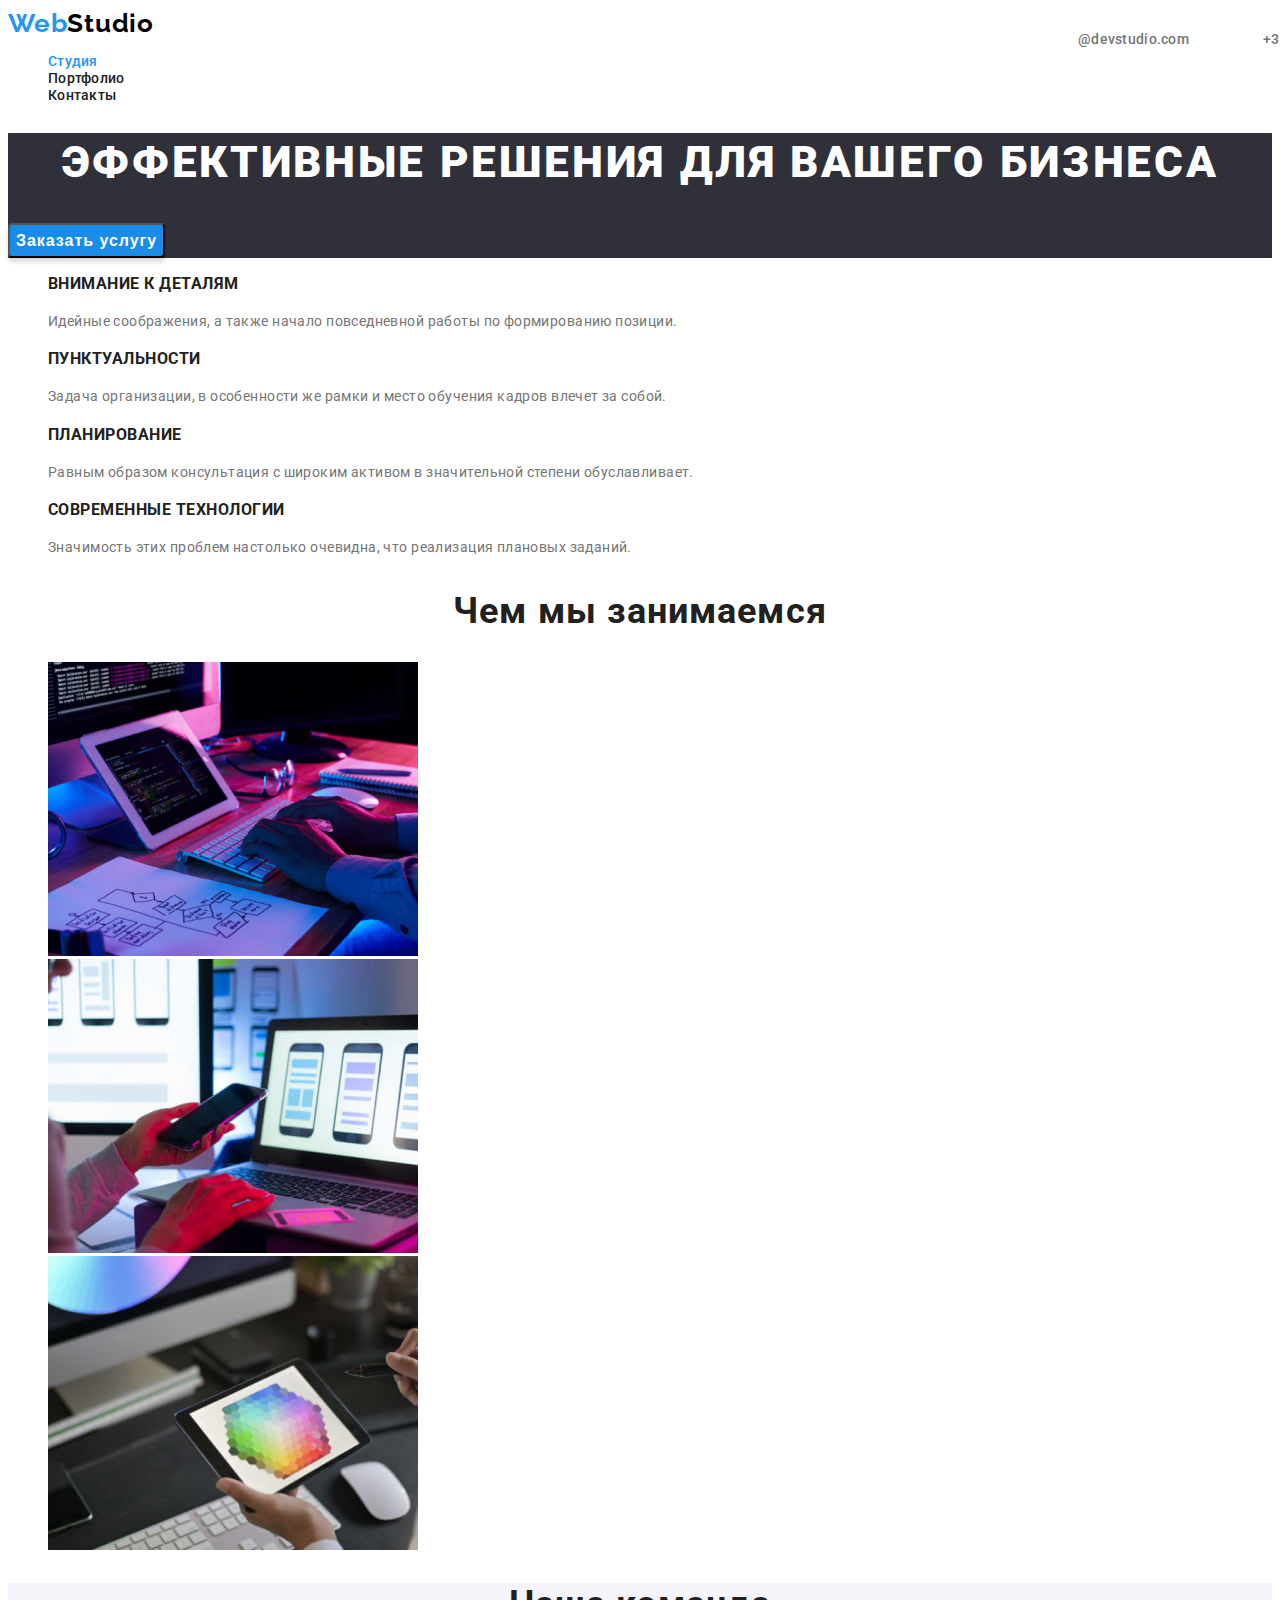
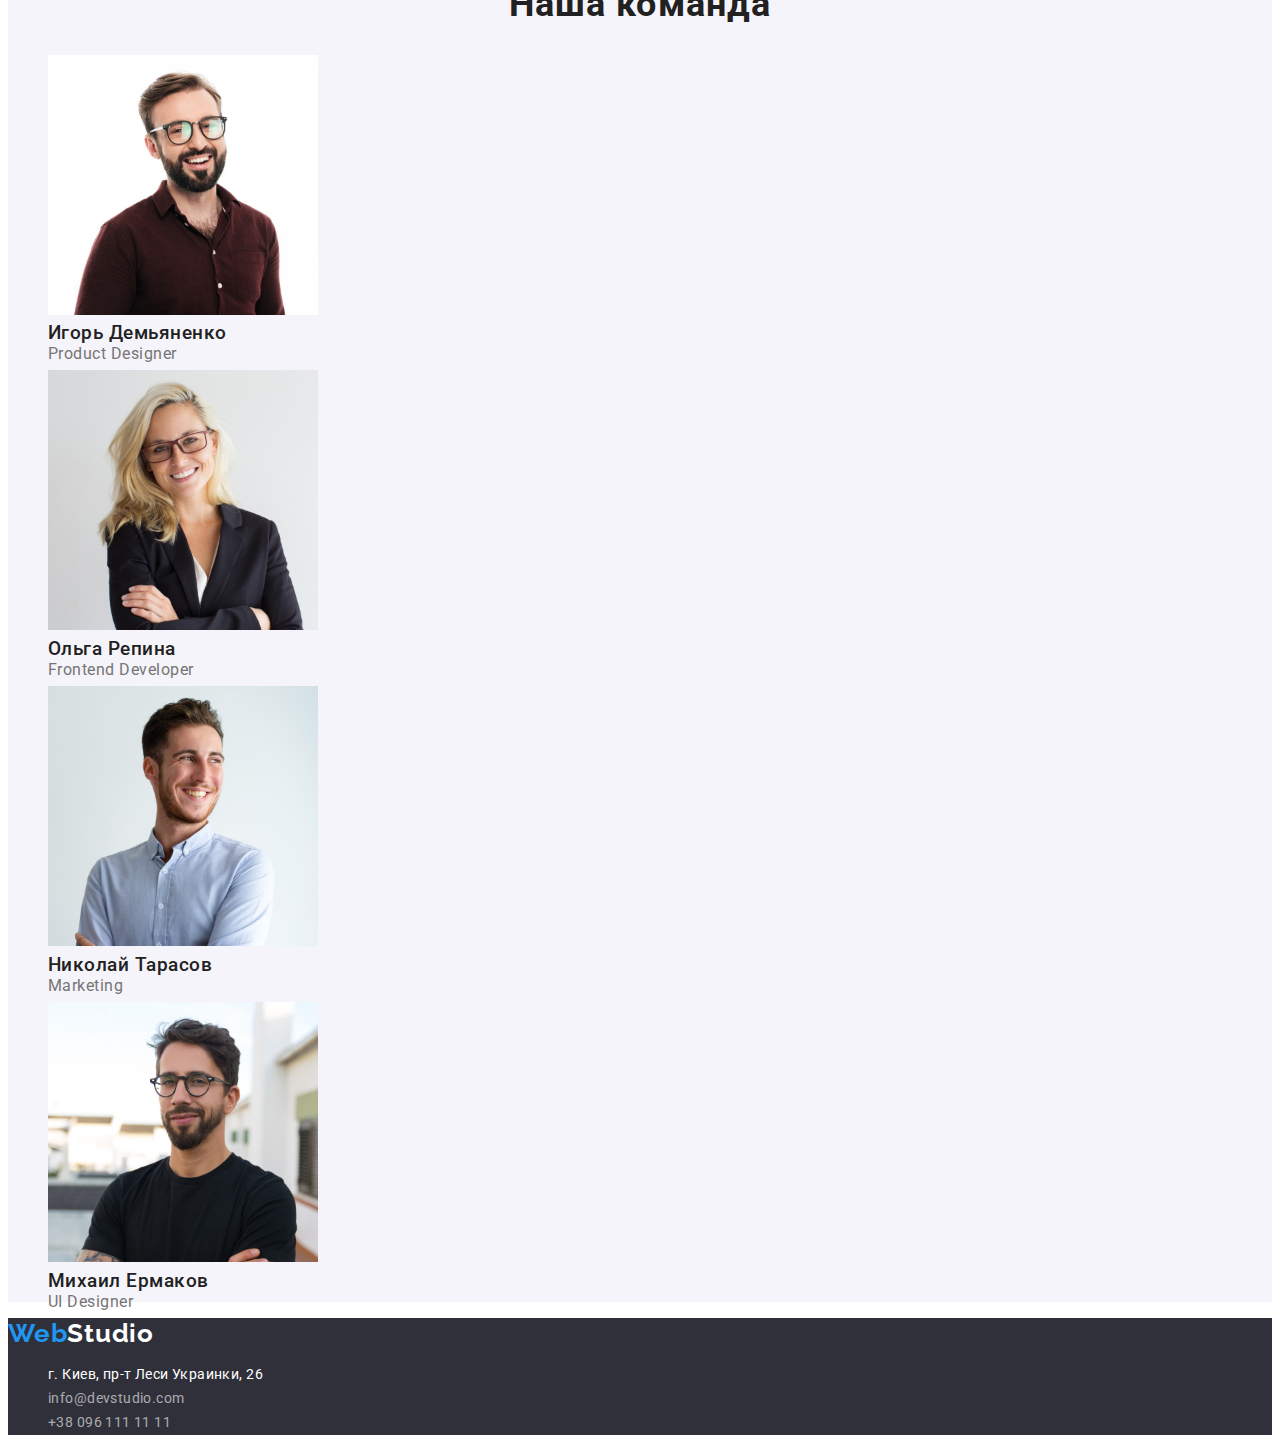
<file: index.html>
<!DOCTYPE html>
<html lang="ru">
<head>
    <meta charset="UTF-8">
    <meta http-equiv="X-UA-Compatible" content="IE=edge">
    <meta name="viewport" content="width=device-width, initial-scale=1.0">
    <title>WebStudio</title>
    <meta name="description" content="WebStudio занимается разработкой, созданием и продвижением сайтов"/>
    <meta name="robots" content="all">
    <link href="https://fonts.googleapis.com/css2?family=Raleway:wght@700&family=Roboto:wght@400;500;700;900&display=swap"
        rel="stylesheet" />
    <link rel="stylesheet" href="./css/styles.css" />
</head>

<body>
    <!--Верхняя линия-->
    <header>
        <nav>
            <a href="./index.html" class="logo-nav">Web<span class="logo">Studio</span></a>

            <ul class="site-nav">
                <li><a class="site-link-current" href="./index.html"><span class="link-stydio">Студия</span></a></li>
                <li><a class="site-link" href="./portfolio.html"><span class="link-portfolio">Портфолио</span></a></li>
                <li><a class="site-link" href="./index.html"><span class="link-contacts">Контакты</span></a></li>
            </ul>
        </nav>
            <ul class="contact-nav">
                <li><a class="contact-link" href="mailto:info@devstudio.com"><span class="link-email">@devstudio.com</span></a></li>
                <li><a class="contact-link" href="tel:+380961111111"><span class="link-telephone">+38 096 111 11 11</span></a></li>
            </ul>
    </header>

    <main>
        <!--Шапка-->
            <section class="hero">
                <h1 class="title-hero">эффективные решения для вашего бизнеса</h1>
                <button class="button-hero" type="button"><span class="title-button" >Заказать услугу</span></button>
            </section>
    
        <!--Особенности-->
        <section>
            <h2 class="visually-hidden">Особенности</h2>
       <ul class="features">
           <li class="list-features" >
               <h3>внимание к деталям</h3>
               <p>Идейные соображения, а также начало повседневной работы по формированию позиции.</p>
           </li>
           <li class="list-features">
                <h3>пунктуальности</h3>
                <p>Задача организации, в особенности же рамки и место обучения кадров влечет за собой.</p>
           </li>
           <li class="list-features">
                <h3>планирование</h3>
                <p>Равным образом консультация с широким активом в значительной степени обуславливает.</p>
           </li>
           <li class="list-features">
                <h3>современные технологии</h3>
                <p>Значимость этих проблем настолько очевидна, что реализация плановых заданий.</p>
           </li>
       </ul>
        </section>
    
        <!--Чем мы занимаемся-->
        <section>
        <h2 class="section-style">Чем мы занимаемся</h2>
       <ul class="working">
           <li>
               <img src="./img/main.img/box1.jpg" alt="работа за клавиатурой перед монитором и планшетом" width="370" height="294"/>
           </li>
            <li>
                <img src="./img/main.img/box2.jpg" alt="мужчина держит телефон работая за ноутбуком" width="370" height="294"/>
            </li>
            <li>
                <img src="./img/main.img/box3.jpg" alt="подбор цветовой палитры с планшета" width="370" height="294"/>
            </li>
       </ul>
        </section>
        
        <!--Наша команда-->
        <section class="our-team">
        <h2 class="section-style">Наша команда</h2>
        <ul class="team">
            <li class="list-team">
                <img src="./img/main.img/img1.jpg" alt="фото Игорь Демьяненко" width="270" height="260"/>
                <h3>Игорь Демьяненко</h3>
                <p>Product Designer</p>
            </li>
            <li class="list-team">
                <img src="./img/main.img/img2.jpg" alt="фото Ольга Репина" width="270" height="260"/>
                <h3>Ольга Репина</h3>
                <p>Frontend Developer</p>
            </li>
            <li class="list-team">
                <img src="./img/main.img/img3.jpg" alt="фото Николай Тарасов" width="270" height="260"/>
                <h3>Николай Тарасов</h3>
                <p>Marketing</p>
            </li>
            <li class="list-team">
                <img src="./img/main.img/img4.jpg" alt="фото Михаил Ермаков" width="270" height="260"/>
                <h3>Михаил Ермаков</h3>
                <p>UI Designer</p>
            </li>
        </ul>
        </section>
    </main>

    <!--Подвал-->
    <footer>
        <div class="footer">
            <a href="./index.html" class="logo-nav">Web<span class="logo-other">Studio</span></a>
            <address class="contact">
                <ul class="contact-list">
                    <li><a class="info" href="https://goo.gl/maps/UveLamRFpNNHf23m6" target="_blank" rel="noreferrer noopener"><span class="color-add">г. Киев, пр-т Леси Украинки, 26</span></a></li>
                    <li><a class="info" href="mailto:info@devstudio.com">info@devstudio.com</a></li>
                    <li><a class="info" href="tel:+380961111111">+38 096 111 11 11</a></li>
                </ul>
            </address>
        </div>
    </footer>
</body>
    
</html>
</file>
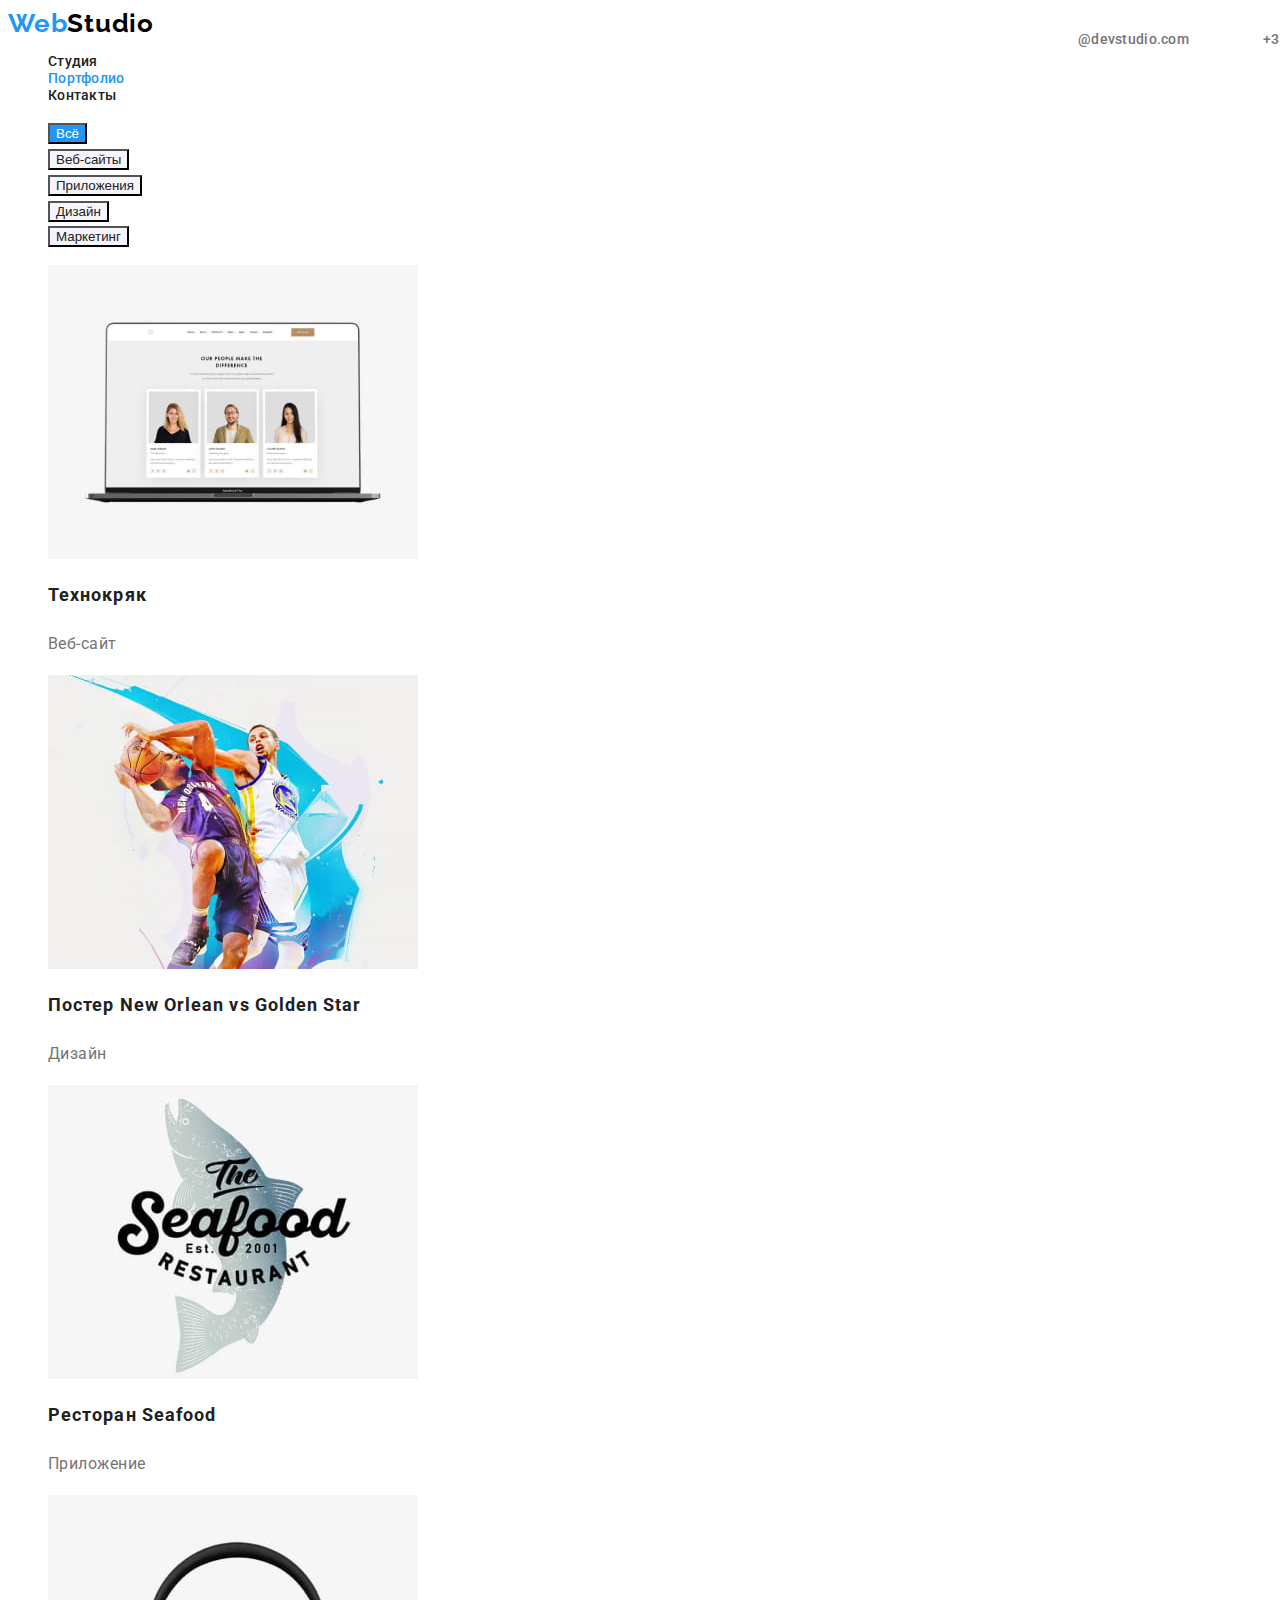
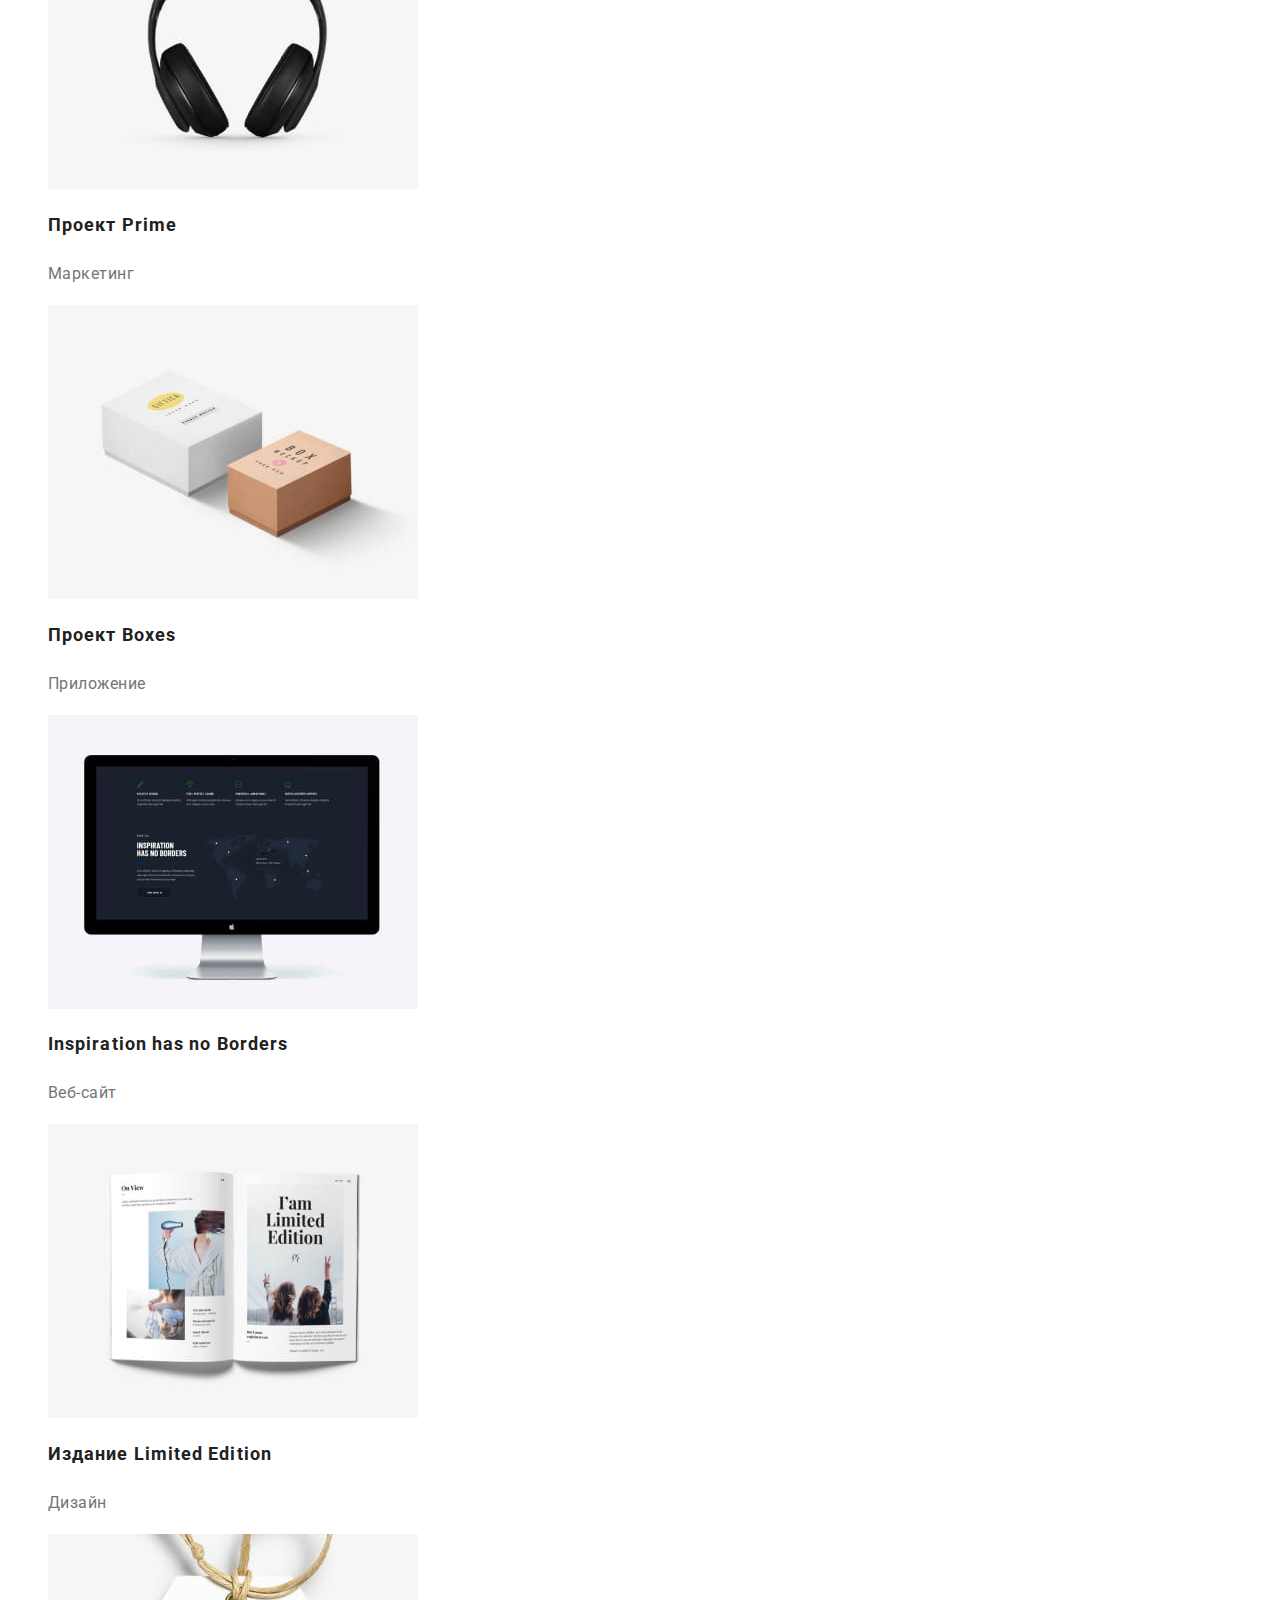
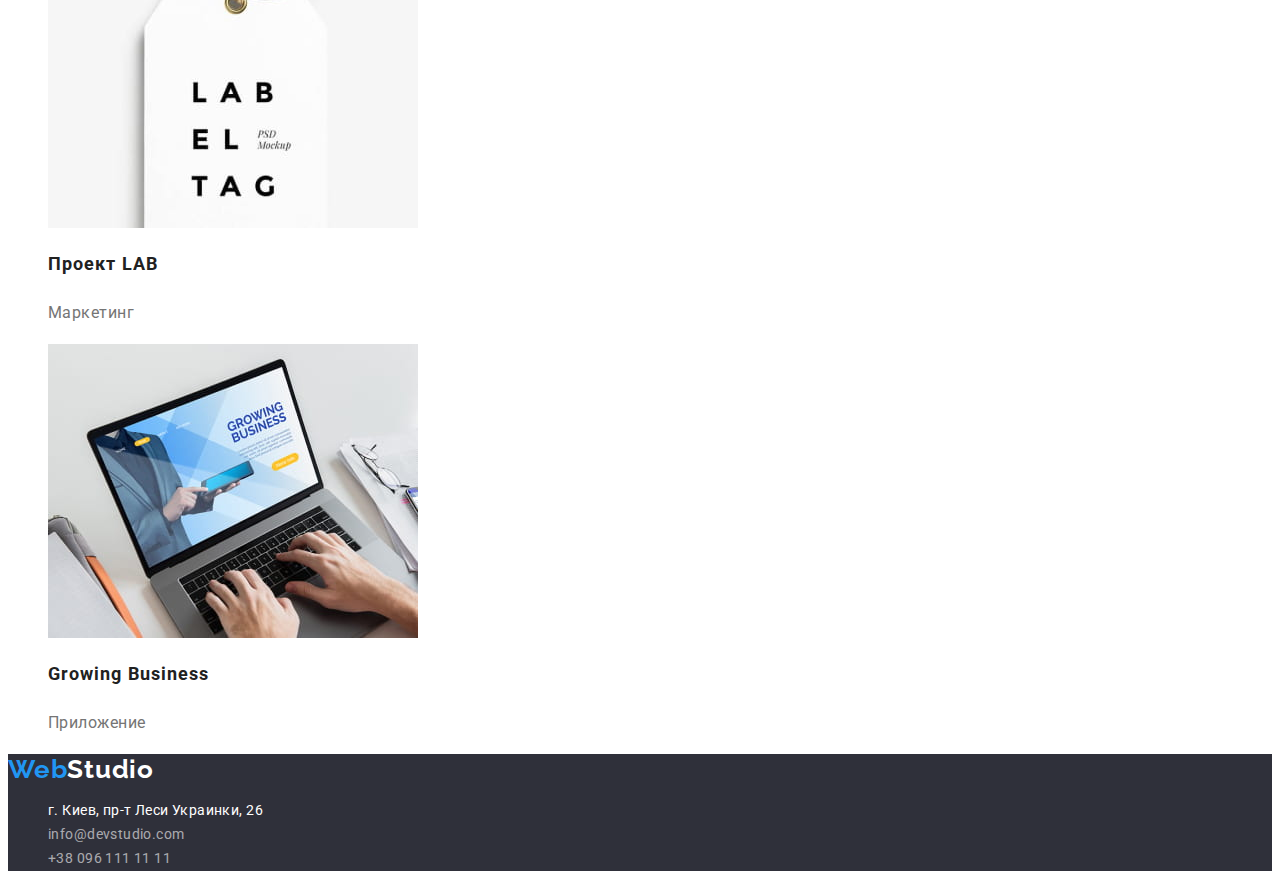
<file: portfolio.html>
<!DOCTYPE html>
<html lang="ru">
<head>
    <meta charset="UTF-8">
    <meta http-equiv="X-UA-Compatible" content="IE=edge">
    <meta name="viewport" content="width=device-width, initial-scale=1.0">
    <title>Портфолио</title>
    <meta name="description" content="Портфолио работ WebStudio" />
    <meta name="robots" content="all">
    <link href="https://fonts.googleapis.com/css2?family=Raleway:wght@700&family=Roboto:wght@400;500;700;900&display=swap"
        rel="stylesheet" />
    <link rel="stylesheet" href="./css/styles.css" />
</head>

<body>
    <!--Верхняя линия-->
    <header>
        <nav>
            <a href="./index.html" class="logo-nav">Web<span class="logo">Studio</span></a>
    
            <ul class="site-nav">
                <li><a class="site-link" href="./index.html"><span class="link-stydio">Студия</span></a></li>
                <li><a class="site-link-current" href="./portfolio.html"><span class="link-portfolio">Портфолио</span></a></li>
                <li><a class="site-link" href="./index.html"><span class="link-contacts">Контакты</span></a></li>
            </ul>
        </nav>
        <ul class="contact-nav">
            <li><a class="contact-link" href="mailto:info@devstudio.com"><span class="link-email">@devstudio.com</span></a>
            </li>
            <li><a class="contact-link" href="tel:+380961111111"><span class="link-telephone">+38 096 111 11 11</span></a>
            </li>
        </ul>
    </header>

    <!-- Портфолио -->
    <section>
        <h1 class="visually-hidden">Портфолио</h1>
        <ul class="buttons">
            <li><button class="filter-dif" type="button">Всё</button>
            <li><button class="filter" type="button">Веб-сайты</button>
            <li><button class="filter" type="button">Приложения</button>
            <li><button class="filter" type="button">Дизайн</button>
            <li><button class="filter" type="button">Маркетинг</button>
        </ul>
        <ul class="progect">
            <li>
                <a class="page">
                    <img src="./img/portfolio.img/pj1.jpg" alt="на экране ноутбука открыта с траница сайта" width="370"
                    height="294" />
                    <h2>Технокряк</h2>
                    <p>Веб-сайт</p>
                </a>
            </li>
            <li>
                <a class="page">
                <img src="./img/portfolio.img/pj2.jpg" alt="атака баскетболиста при броске соперника" width="370"
                    height="294" />
                    <h2>Постер New Orlean vs Golden Star</h2>
                    <p>Дизайн</p>
                </a>
            </li>
            <li>
                <a class="page">
                    <img src="./img/portfolio.img/pj3.jpg" alt="логотип с надписью ресторана с морской кухней" width="370"
                    height="294" />
                    <h2>Ресторан Seafood</h2>
                    <p>Приложение</p>
                </a>
            </li>
            <li>
                <a class="page">
                    <img src="./img/portfolio.img/pj4.jpg" alt="наушники" width="370" height="294" />
                    <h2>Проект Prime</h2>
                    <p>Маркетинг</p>
                </a>
            </li>
            <li>
                <a class="page">
                    <img src="./img/portfolio.img/pj5.jpg" alt="белая и коричневая коробки" width="370" height="294" />
                    <h2>Проект Boxes</h2>
                    <p>Приложение</p>
                </a>
            </li>
            <li>
                <a class="page">
                    <img src="./img/portfolio.img/pj6.jpg" alt="монитор с открытой страницей сайта" width="370" height="294" />
                    <h2>Inspiration has no Borders</h2>
                    <p>Веб-сайт</p>
                </a>
            </li>
            <li>
                <a class="page">
                    <img src="./img/portfolio.img/pj7.jpg" alt="разворот книеги с призывом неограничиваться в обучении" width="370" height="294" />
                    <h2>Издание Limited Edition</h2>
                    <p>Дизайн</p>
                </a>
            </li>
            <li>
                <a class="page">
                    <img src="./img/portfolio.img/pj8.jpg" alt="маркетинговый стикер" width="370" height="294" />
                    <h2>Проект LAB</h2>
                    <p>Маркетинг</p>
                    </a>
            </li>
            <li>
                <a class="page"><img src="./img/portfolio.img/pj9.jpg" alt="руки человека за работой в ноутбуке в приложении растущий бизнес"
                    width="370" height="294" />
                    <h2>Growing Business</h2>
                    <p>Приложение</p>
                </a>
            </li>
        </ul>
     </section>
       
    <!--Подвал-->
    <footer>
        <div class="footer">
            <a href="./index.html" class="logo-nav">Web<span class="logo-other">Studio</span></a>
            <address class="contact">
                <ul class="contact-list">
                    <li><a class="info" href="https://goo.gl/maps/UveLamRFpNNHf23m6" target="_blank"
                            rel="noreferrer noopener"><span class="color-add">г. Киев, пр-т Леси Украинки, 26</span></a>
                    </li>
                    <li><a class="info" href="mailto:info@devstudio.com">info@devstudio.com</a></li>
                    <li><a class="info" href="tel:+380961111111">+38 096 111 11 11</a></li>
                </ul>
            </address>
        </div>
    </footer>
</body>
</html>
</file>
<file: css/styles.css>
/* основной цвет текста - color: #212121; */
/* цвет акцент - color: #2196F3; */
/* вторичный цвет текста - color: #757575; */
/* вторичный цвет фона - background: #E5E5E5; */
:root {
  --primery-text-color: #212121;
  --second-test-color: #757575;
  --accent-color: #2196f3;
  --light-color: #ffffff;
  --text-size: 14px;
  --dark-bg-color: #2f303a;
  --light-bg-color: #f5f4fa;
}

body {
  background-color: var(--light-color);
  font-family: 'Roboto', sans-serif;
  font-style: normal;
  font-size: var(--text-size);
  color: var(--primery-text-color);
}

.logo-nav {
  font-family: 'Raleway', 'Oleo Script', sans-serif;
  font-weight: 700;
  font-size: 26px;
  line-height: 1.19;
  letter-spacing: 0.03em;
  text-decoration: none;
  color: var(--accent-color);
}

.logo {
  color: #000000;
}

.logo-other {
  color: var(--light-color);
}

/* nav */
.site-nav,
.contact-nav {
  list-style: none;
}
.site-link,
.site-link-current {
  font-weight: 500;
  line-height: 1.14;
  letter-spacing: 0.02em;
  color: var(--primery-text-color);
  text-decoration: none;
}

.site-link-current {
  color: var(--accent-color);
}

.site-nav .site-link:hover,
.site-nav .siye-link:focus {
  color: var(--accent-color);
}

.contact-link {
  font-weight: 500;
  line-height: 1.14;
  letter-spacing: 0.02em;
  color: var(--second-test-color);
}

.contact-nav .contact-link:hover,
.contact-nav .contact-link:focus {
  color: var(--accent-color);
}

.link-email {
  position: absolute;
  width: 135px;
  height: 16px;
  left: 1078px;
  top: 32px;
}

.link-telephone {
  position: absolute;
  width: 122px;
  height: 16px;
  left: 1263px;
  top: 32px;
}

/*шапка*/
.hero {
  background: var(--dark-bg-color);
}

.hero > .title-hero {
  font-weight: 900;
  font-size: 44px;
  line-height: 1.36;
  text-align: center;
  letter-spacing: 0.06em;
  text-transform: uppercase;
  color: var(--light-color);
}

.button-hero {
  background: #188ce8;
  box-shadow: 0px 4px 4px rgba(0, 0, 0, 0.15);
  border-radius: 4px;
}

.title-button {
  font-weight: 700;
  font-size: 16px;
  line-height: 1.87;
  display: flex;
  align-items: center;
  text-align: center;
  letter-spacing: 0.06em;
  color: var(--light-color);
}

/*особенности*/
.visually-hidden {
  position: absolute !important;
  clip: rect(1px 1px 1px 1px);
  clip: rect(1px, 1px, 1px, 1px);
  padding: 0 !important;
  border: 0 !important;
  height: 1px !important;
  width: 1px !important;
  overflow: hidden;
}

.features {
  list-style: none;
}

.list-features > h3 {
  font-weight: 700;
  line-height: 1.14;
  letter-spacing: 0.03em;
  text-transform: uppercase;
  color: var(--primery-text-color);
}

.list-features > p {
  line-height: 1.71;
  letter-spacing: 0.03em;
  color: var(--second-test-color);
}

/*чем мы занимаемся*/
.section-style {
  font-weight: 700;
  font-size: 36px;
  line-height: 1.17;
  text-align: center;
  letter-spacing: 0.03em;
  color: var(--primery-text-color);
}

.working,
.team {
  list-style: none;
}

/*наша команда*/
.our-team {
  background: var(--light-bg-color);
}
.team {
  font-size: 16px;
  line-height: 1.19px;
  letter-spacing: 0.03em;
}

.list-team > h3 {
  font-weight: 500;
  color: var(--primery-text-color);
}

.list-team > p {
  color: var(--second-test-color);
}

/*подвал*/
.footer {
  background: var(--dark-bg-color);
}

.footer .contact-list {
  list-style: none;
  font-style: normal;
}

.contact-list {
  line-height: 1.71;
  letter-spacing: 0.03em;
}
.contact-list .info:hover,
.contact-list .info:focus {
  color: var(--accent-color);
}

.info {
  color: rgba(255, 255, 255, 0.6);
  text-decoration: none;
}
.color-add {
  color: var(--light-color);
}

/*Портфолио*/
.buttons {
  list-style: none;
  font-weight: 500;
  font-size: 16px;
  line-height: 1.62;
  letter-spacing: 0.03em;
}

.buttons .filter-dif,
.buttons .filter:hover,
.buttons .filter:focus {
  cursor: pointer;
  background: var(--accent-color);
  color: var(--light-color);
}

.filter {
  background: var(--light-bg-color);
  color: var(--primery-text-color);
}

.progect {
  list-style: none;
}

.page p {
  font-size: 16px;
  line-height: 1.87;
  letter-spacing: 0.03em;
  color: var(--second-test-color);
}
.page h2 {
  font-weight: 700;
  font-size: 18px;
  line-height: 2;
  letter-spacing: 0.06em;
  color: var(--primery-text-color);
}
</file>
